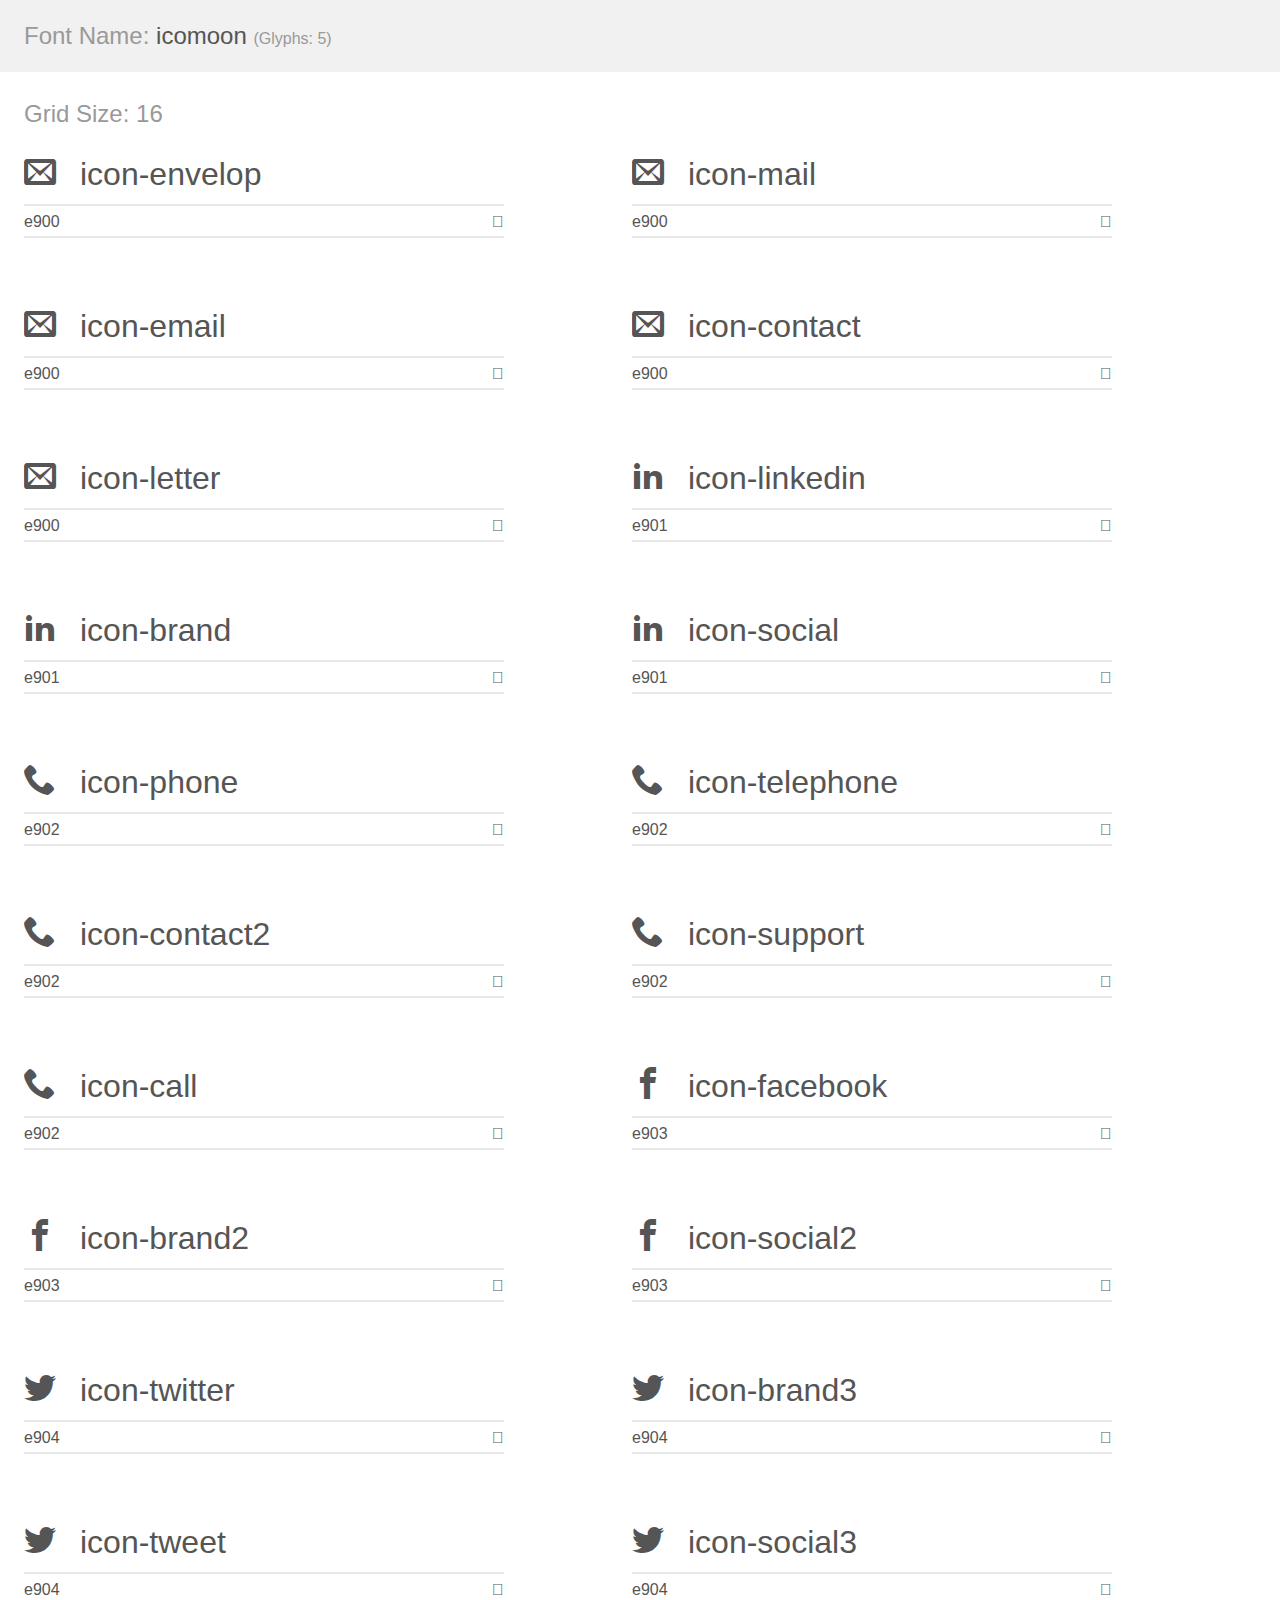
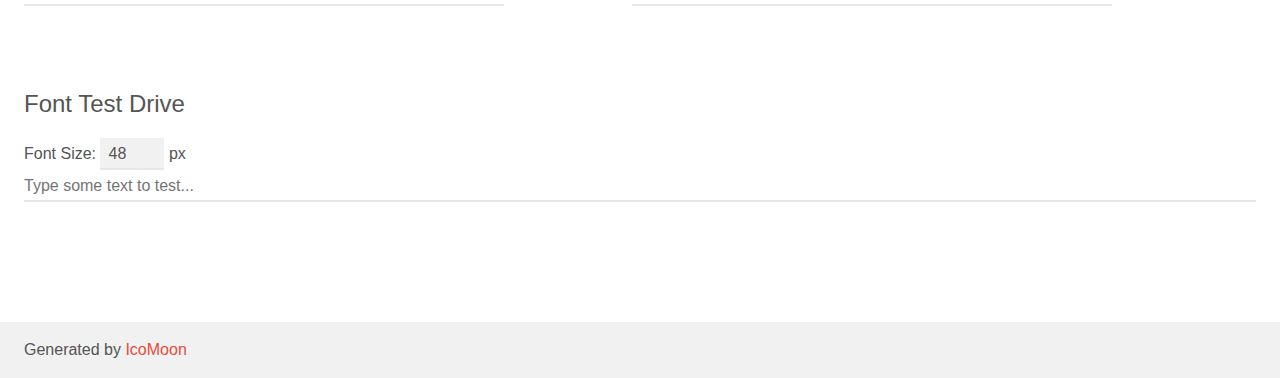
<file: icomoon/demo.html>
<!doctype html>
<html>
<head>
    <meta charset="utf-8">
    <title>IcoMoon Demo</title>
    <meta name="description" content="An Icon Font Generated By IcoMoon.io">
    <meta name="viewport" content="width=device-width, initial-scale=1">
    <link rel="stylesheet" href="demo-files/demo.css">
    <link rel="stylesheet" href="style.css"></head>
<body>
    <div class="bgc1 clearfix">
        <h1 class="mhmm mvm"><span class="fgc1">Font Name:</span> icomoon <small class="fgc1">(Glyphs:&nbsp;5)</small></h1>
    </div>
    <div class="clearfix mhl ptl">
        <h1 class="mvm mtn fgc1">Grid Size: 16</h1>
        <div class="glyph fs1">
            <div class="clearfix bshadow0 pbs">
                <span class="icon-envelop">
                
                </span>
                <span class="mls"> icon-envelop</span>
            </div>
            <fieldset class="fs0 size1of1 clearfix hidden-false">
                <input type="text" readonly value="e900" class="unit size1of2" />
                <input type="text" maxlength="1" readonly value="&#xe900;" class="unitRight size1of2 talign-right" />
            </fieldset>
            <div class="fs0 bshadow0 clearfix hidden-true">
                <span class="unit pvs fgc1">liga: </span>
                <input type="text" readonly value="" class="liga unitRight" />
            </div>
        </div>
        <div class="glyph fs1">
            <div class="clearfix bshadow0 pbs">
                <span class="icon-mail">
                
                </span>
                <span class="mls"> icon-mail</span>
            </div>
            <fieldset class="fs0 size1of1 clearfix hidden-false">
                <input type="text" readonly value="e900" class="unit size1of2" />
                <input type="text" maxlength="1" readonly value="&#xe900;" class="unitRight size1of2 talign-right" />
            </fieldset>
            <div class="fs0 bshadow0 clearfix hidden-true">
                <span class="unit pvs fgc1">liga: </span>
                <input type="text" readonly value="" class="liga unitRight" />
            </div>
        </div>
        <div class="glyph fs1">
            <div class="clearfix bshadow0 pbs">
                <span class="icon-email">
                
                </span>
                <span class="mls"> icon-email</span>
            </div>
            <fieldset class="fs0 size1of1 clearfix hidden-false">
                <input type="text" readonly value="e900" class="unit size1of2" />
                <input type="text" maxlength="1" readonly value="&#xe900;" class="unitRight size1of2 talign-right" />
            </fieldset>
            <div class="fs0 bshadow0 clearfix hidden-true">
                <span class="unit pvs fgc1">liga: </span>
                <input type="text" readonly value="" class="liga unitRight" />
            </div>
        </div>
        <div class="glyph fs1">
            <div class="clearfix bshadow0 pbs">
                <span class="icon-contact">
                
                </span>
                <span class="mls"> icon-contact</span>
            </div>
            <fieldset class="fs0 size1of1 clearfix hidden-false">
                <input type="text" readonly value="e900" class="unit size1of2" />
                <input type="text" maxlength="1" readonly value="&#xe900;" class="unitRight size1of2 talign-right" />
            </fieldset>
            <div class="fs0 bshadow0 clearfix hidden-true">
                <span class="unit pvs fgc1">liga: </span>
                <input type="text" readonly value="" class="liga unitRight" />
            </div>
        </div>
        <div class="glyph fs1">
            <div class="clearfix bshadow0 pbs">
                <span class="icon-letter">
                
                </span>
                <span class="mls"> icon-letter</span>
            </div>
            <fieldset class="fs0 size1of1 clearfix hidden-false">
                <input type="text" readonly value="e900" class="unit size1of2" />
                <input type="text" maxlength="1" readonly value="&#xe900;" class="unitRight size1of2 talign-right" />
            </fieldset>
            <div class="fs0 bshadow0 clearfix hidden-true">
                <span class="unit pvs fgc1">liga: </span>
                <input type="text" readonly value="" class="liga unitRight" />
            </div>
        </div>
        <div class="glyph fs1">
            <div class="clearfix bshadow0 pbs">
                <span class="icon-linkedin">
                
                </span>
                <span class="mls"> icon-linkedin</span>
            </div>
            <fieldset class="fs0 size1of1 clearfix hidden-false">
                <input type="text" readonly value="e901" class="unit size1of2" />
                <input type="text" maxlength="1" readonly value="&#xe901;" class="unitRight size1of2 talign-right" />
            </fieldset>
            <div class="fs0 bshadow0 clearfix hidden-true">
                <span class="unit pvs fgc1">liga: </span>
                <input type="text" readonly value="" class="liga unitRight" />
            </div>
        </div>
        <div class="glyph fs1">
            <div class="clearfix bshadow0 pbs">
                <span class="icon-brand">
                
                </span>
                <span class="mls"> icon-brand</span>
            </div>
            <fieldset class="fs0 size1of1 clearfix hidden-false">
                <input type="text" readonly value="e901" class="unit size1of2" />
                <input type="text" maxlength="1" readonly value="&#xe901;" class="unitRight size1of2 talign-right" />
            </fieldset>
            <div class="fs0 bshadow0 clearfix hidden-true">
                <span class="unit pvs fgc1">liga: </span>
                <input type="text" readonly value="" class="liga unitRight" />
            </div>
        </div>
        <div class="glyph fs1">
            <div class="clearfix bshadow0 pbs">
                <span class="icon-social">
                
                </span>
                <span class="mls"> icon-social</span>
            </div>
            <fieldset class="fs0 size1of1 clearfix hidden-false">
                <input type="text" readonly value="e901" class="unit size1of2" />
                <input type="text" maxlength="1" readonly value="&#xe901;" class="unitRight size1of2 talign-right" />
            </fieldset>
            <div class="fs0 bshadow0 clearfix hidden-true">
                <span class="unit pvs fgc1">liga: </span>
                <input type="text" readonly value="" class="liga unitRight" />
            </div>
        </div>
        <div class="glyph fs1">
            <div class="clearfix bshadow0 pbs">
                <span class="icon-phone">
                
                </span>
                <span class="mls"> icon-phone</span>
            </div>
            <fieldset class="fs0 size1of1 clearfix hidden-false">
                <input type="text" readonly value="e902" class="unit size1of2" />
                <input type="text" maxlength="1" readonly value="&#xe902;" class="unitRight size1of2 talign-right" />
            </fieldset>
            <div class="fs0 bshadow0 clearfix hidden-true">
                <span class="unit pvs fgc1">liga: </span>
                <input type="text" readonly value="" class="liga unitRight" />
            </div>
        </div>
        <div class="glyph fs1">
            <div class="clearfix bshadow0 pbs">
                <span class="icon-telephone">
                
                </span>
                <span class="mls"> icon-telephone</span>
            </div>
            <fieldset class="fs0 size1of1 clearfix hidden-false">
                <input type="text" readonly value="e902" class="unit size1of2" />
                <input type="text" maxlength="1" readonly value="&#xe902;" class="unitRight size1of2 talign-right" />
            </fieldset>
            <div class="fs0 bshadow0 clearfix hidden-true">
                <span class="unit pvs fgc1">liga: </span>
                <input type="text" readonly value="" class="liga unitRight" />
            </div>
        </div>
        <div class="glyph fs1">
            <div class="clearfix bshadow0 pbs">
                <span class="icon-contact2">
                
                </span>
                <span class="mls"> icon-contact2</span>
            </div>
            <fieldset class="fs0 size1of1 clearfix hidden-false">
                <input type="text" readonly value="e902" class="unit size1of2" />
                <input type="text" maxlength="1" readonly value="&#xe902;" class="unitRight size1of2 talign-right" />
            </fieldset>
            <div class="fs0 bshadow0 clearfix hidden-true">
                <span class="unit pvs fgc1">liga: </span>
                <input type="text" readonly value="" class="liga unitRight" />
            </div>
        </div>
        <div class="glyph fs1">
            <div class="clearfix bshadow0 pbs">
                <span class="icon-support">
                
                </span>
                <span class="mls"> icon-support</span>
            </div>
            <fieldset class="fs0 size1of1 clearfix hidden-false">
                <input type="text" readonly value="e902" class="unit size1of2" />
                <input type="text" maxlength="1" readonly value="&#xe902;" class="unitRight size1of2 talign-right" />
            </fieldset>
            <div class="fs0 bshadow0 clearfix hidden-true">
                <span class="unit pvs fgc1">liga: </span>
                <input type="text" readonly value="" class="liga unitRight" />
            </div>
        </div>
        <div class="glyph fs1">
            <div class="clearfix bshadow0 pbs">
                <span class="icon-call">
                
                </span>
                <span class="mls"> icon-call</span>
            </div>
            <fieldset class="fs0 size1of1 clearfix hidden-false">
                <input type="text" readonly value="e902" class="unit size1of2" />
                <input type="text" maxlength="1" readonly value="&#xe902;" class="unitRight size1of2 talign-right" />
            </fieldset>
            <div class="fs0 bshadow0 clearfix hidden-true">
                <span class="unit pvs fgc1">liga: </span>
                <input type="text" readonly value="" class="liga unitRight" />
            </div>
        </div>
        <div class="glyph fs1">
            <div class="clearfix bshadow0 pbs">
                <span class="icon-facebook">
                
                </span>
                <span class="mls"> icon-facebook</span>
            </div>
            <fieldset class="fs0 size1of1 clearfix hidden-false">
                <input type="text" readonly value="e903" class="unit size1of2" />
                <input type="text" maxlength="1" readonly value="&#xe903;" class="unitRight size1of2 talign-right" />
            </fieldset>
            <div class="fs0 bshadow0 clearfix hidden-true">
                <span class="unit pvs fgc1">liga: </span>
                <input type="text" readonly value="" class="liga unitRight" />
            </div>
        </div>
        <div class="glyph fs1">
            <div class="clearfix bshadow0 pbs">
                <span class="icon-brand2">
                
                </span>
                <span class="mls"> icon-brand2</span>
            </div>
            <fieldset class="fs0 size1of1 clearfix hidden-false">
                <input type="text" readonly value="e903" class="unit size1of2" />
                <input type="text" maxlength="1" readonly value="&#xe903;" class="unitRight size1of2 talign-right" />
            </fieldset>
            <div class="fs0 bshadow0 clearfix hidden-true">
                <span class="unit pvs fgc1">liga: </span>
                <input type="text" readonly value="" class="liga unitRight" />
            </div>
        </div>
        <div class="glyph fs1">
            <div class="clearfix bshadow0 pbs">
                <span class="icon-social2">
                
                </span>
                <span class="mls"> icon-social2</span>
            </div>
            <fieldset class="fs0 size1of1 clearfix hidden-false">
                <input type="text" readonly value="e903" class="unit size1of2" />
                <input type="text" maxlength="1" readonly value="&#xe903;" class="unitRight size1of2 talign-right" />
            </fieldset>
            <div class="fs0 bshadow0 clearfix hidden-true">
                <span class="unit pvs fgc1">liga: </span>
                <input type="text" readonly value="" class="liga unitRight" />
            </div>
        </div>
        <div class="glyph fs1">
            <div class="clearfix bshadow0 pbs">
                <span class="icon-twitter">
                
                </span>
                <span class="mls"> icon-twitter</span>
            </div>
            <fieldset class="fs0 size1of1 clearfix hidden-false">
                <input type="text" readonly value="e904" class="unit size1of2" />
                <input type="text" maxlength="1" readonly value="&#xe904;" class="unitRight size1of2 talign-right" />
            </fieldset>
            <div class="fs0 bshadow0 clearfix hidden-true">
                <span class="unit pvs fgc1">liga: </span>
                <input type="text" readonly value="" class="liga unitRight" />
            </div>
        </div>
        <div class="glyph fs1">
            <div class="clearfix bshadow0 pbs">
                <span class="icon-brand3">
                
                </span>
                <span class="mls"> icon-brand3</span>
            </div>
            <fieldset class="fs0 size1of1 clearfix hidden-false">
                <input type="text" readonly value="e904" class="unit size1of2" />
                <input type="text" maxlength="1" readonly value="&#xe904;" class="unitRight size1of2 talign-right" />
            </fieldset>
            <div class="fs0 bshadow0 clearfix hidden-true">
                <span class="unit pvs fgc1">liga: </span>
                <input type="text" readonly value="" class="liga unitRight" />
            </div>
        </div>
        <div class="glyph fs1">
            <div class="clearfix bshadow0 pbs">
                <span class="icon-tweet">
                
                </span>
                <span class="mls"> icon-tweet</span>
            </div>
            <fieldset class="fs0 size1of1 clearfix hidden-false">
                <input type="text" readonly value="e904" class="unit size1of2" />
                <input type="text" maxlength="1" readonly value="&#xe904;" class="unitRight size1of2 talign-right" />
            </fieldset>
            <div class="fs0 bshadow0 clearfix hidden-true">
                <span class="unit pvs fgc1">liga: </span>
                <input type="text" readonly value="" class="liga unitRight" />
            </div>
        </div>
        <div class="glyph fs1">
            <div class="clearfix bshadow0 pbs">
                <span class="icon-social3">
                
                </span>
                <span class="mls"> icon-social3</span>
            </div>
            <fieldset class="fs0 size1of1 clearfix hidden-false">
                <input type="text" readonly value="e904" class="unit size1of2" />
                <input type="text" maxlength="1" readonly value="&#xe904;" class="unitRight size1of2 talign-right" />
            </fieldset>
            <div class="fs0 bshadow0 clearfix hidden-true">
                <span class="unit pvs fgc1">liga: </span>
                <input type="text" readonly value="" class="liga unitRight" />
            </div>
        </div>
    </div>

    <!--[if gt IE 8]><!-->
    <div class="mhl clearfix mbl">
        <h1>Font Test Drive</h1>
        <label>
            Font Size: <input id="fontSize" type="number" class="textbox0 mbm"
            min="8" value="48" />
            px
        </label>
        <input id="testText" type="text" class="phl size1of1 mvl"
        placeholder="Type some text to test..." value=""/>
        <div id="testDrive" class="icon-">&nbsp;
        </div>
    </div>
    <!--<![endif]-->
    <div class="bgc1 clearfix">
        <p class="mhl">Generated by <a href="https://icomoon.io/app">IcoMoon</a></p>
    </div>

    <script src="demo-files/demo.js"></script>
</body>
</html>
</file>
<file: icomoon/demo-files/demo.css>
body {
  padding: 0;
  margin: 0;
  font-family: sans-serif;
  font-size: 1em;
  line-height: 1.5;
  color: #555;
  background: #fff;
}
h1 {
  font-size: 1.5em;
  font-weight: normal;
}
small {
  font-size: .66666667em;
}
a {
  color: #e74c3c;
  text-decoration: none;
}
a:hover, a:focus {
  box-shadow: 0 1px #e74c3c;
}
.bshadow0, input {
  box-shadow: inset 0 -2px #e7e7e7;
}
input:hover {
  box-shadow: inset 0 -2px #ccc;
}
input, fieldset {
  font-family: sans-serif;
  font-size: 1em;
  margin: 0;
  padding: 0;
  border: 0;
}
input {
  color: inherit;
  line-height: 1.5;
  height: 1.5em;
  padding: .25em 0;
}
input:focus {
  outline: none;
  box-shadow: inset 0 -2px #449fdb;
}
.glyph {
  font-size: 16px;
  width: 15em;
  padding-bottom: 1em;
  margin-right: 4em;
  margin-bottom: 1em;
  float: left;
  overflow: hidden;
}
.liga {
  width: 80%;
  width: calc(100% - 2.5em);
}
.talign-right {
  text-align: right;
}
.talign-center {
  text-align: center;
}
.bgc1 {
  background: #f1f1f1;
}
.fgc1 {
  color: #999;
}
.fgc0 {
  color: #000;
}
p {
  margin-top: 1em;
  margin-bottom: 1em;
}
.mvm {
  margin-top: .75em;
  margin-bottom: .75em;
}
.mtn {
  margin-top: 0;
}
.mtl, .mal {
  margin-top: 1.5em;
}
.mbl, .mal {
  margin-bottom: 1.5em;
}
.mal, .mhl {
  margin-left: 1.5em;
  margin-right: 1.5em;
}
.mhmm {
  margin-left: 1em;
  margin-right: 1em;
}
.mls {
  margin-left: .25em;
}
.ptl {
  padding-top: 1.5em;
}
.pbs, .pvs {
  padding-bottom: .25em;
}
.pvs, .pts {
  padding-top: .25em;
}
.unit {
  float: left;
}
.unitRight {
  float: right;
}
.size1of2 {
  width: 50%;
}
.size1of1 {
  width: 100%;
}
.clearfix:before, .clearfix:after {
  content: " ";
  display: table;
}
.clearfix:after {
  clear: both;
}
.hidden-true {
  display: none;
}
.textbox0 {
  width: 3em;
  background: #f1f1f1;
  padding: .25em .5em;
  line-height: 1.5;
  height: 1.5em;
}
#testDrive {
  display: block;
  padding-top: 24px;
  line-height: 1.5;
}
.fs0 {
  font-size: 16px;
}
.fs1 {
  font-size: 32px;
}
</file>
<file: icomoon/style.css>
@font-face {
  font-family: 'icomoon';
  src:  url('fonts/icomoon.eot?cg7aaf');
  src:  url('fonts/icomoon.eot?cg7aaf#iefix') format('embedded-opentype'),
    url('fonts/icomoon.ttf?cg7aaf') format('truetype'),
    url('fonts/icomoon.woff?cg7aaf') format('woff'),
    url('fonts/icomoon.svg?cg7aaf#icomoon') format('svg');
  font-weight: normal;
  font-style: normal;
}

[class^="icon-"], [class*=" icon-"] {
  /* use !important to prevent issues with browser extensions that change fonts */
  font-family: 'icomoon' !important;
  speak: none;
  font-style: normal;
  font-weight: normal;
  font-variant: normal;
  text-transform: none;
  line-height: 1;

  /* Better Font Rendering =========== */
  -webkit-font-smoothing: antialiased;
  -moz-osx-font-smoothing: grayscale;
}

.icon-envelop:before {
  content: "\e900";
}
.icon-mail:before {
  content: "\e900";
}
.icon-email:before {
  content: "\e900";
}
.icon-contact:before {
  content: "\e900";
}
.icon-letter:before {
  content: "\e900";
}
.icon-linkedin:before {
  content: "\e901";
}
.icon-brand:before {
  content: "\e901";
}
.icon-social:before {
  content: "\e901";
}
.icon-phone:before {
  content: "\e902";
}
.icon-telephone:before {
  content: "\e902";
}
.icon-contact2:before {
  content: "\e902";
}
.icon-support:before {
  content: "\e902";
}
.icon-call:before {
  content: "\e902";
}
.icon-facebook:before {
  content: "\e903";
}
.icon-brand2:before {
  content: "\e903";
}
.icon-social2:before {
  content: "\e903";
}
.icon-twitter:before {
  content: "\e904";
}
.icon-brand3:before {
  content: "\e904";
}
.icon-tweet:before {
  content: "\e904";
}
.icon-social3:before {
  content: "\e904";
}
</file>
